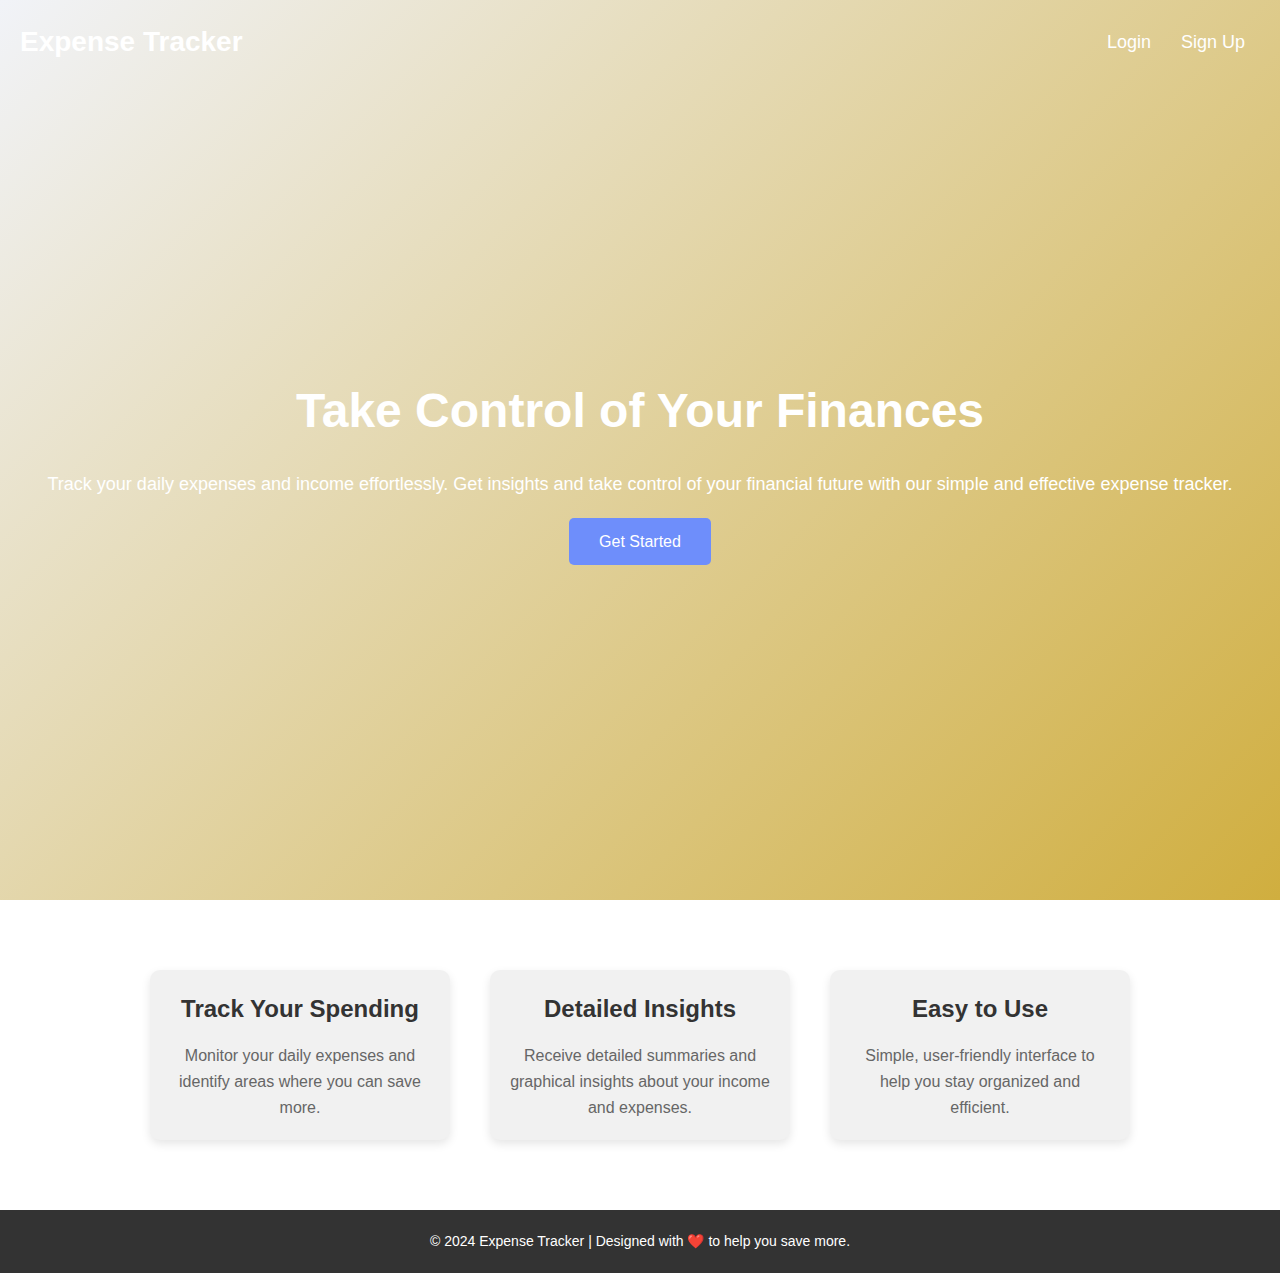
<file: 1) landingPage/landingPage.html>
<!DOCTYPE html>
<html lang="en">
<head>
    <meta charset="UTF-8">
    <meta name="viewport" content="width=device-width, initial-scale=1.0">
    <title>Expense Tracker</title>
    <link rel="stylesheet" href="landingPage.css">
</head>
<body>
    <header>
        <nav>
            <div class="logo">
                <h1>Expense Tracker</h1>
            </div>
            <ul class="nav-links">
                <li><a href="/2) loginPage/loginPage.html">Login</a></li>
                <li><a href="/3) signUpPage/signUpPage.html">Sign Up</a></li>
            </ul>
        </nav>
        <div class="hero-section">
            <div class="hero-content">
                <h2>Take Control of Your Finances</h2>
                <p>Track your daily expenses and income effortlessly. Get insights and take control of your financial future with our simple and effective expense tracker.</p>
                <a href="/2) loginPage/loginPage.html" class="cta-btn">Get Started</a>
            </div>
        </div>
    </header>

    <section class="features-section">
        <div class="feature">
            <h3>Track Your Spending</h3>
            <p>Monitor your daily expenses and identify areas where you can save more.</p>
        </div>
        <div class="feature">
            <h3>Detailed Insights</h3>
            <p>Receive detailed summaries and graphical insights about your income and expenses.</p>
        </div>
        <div class="feature">
            <h3>Easy to Use</h3>
            <p>Simple, user-friendly interface to help you stay organized and efficient.</p>
        </div>
    </section>

    <footer>
        <p>&copy; 2024 Expense Tracker | Designed with ❤️ to help you save more.</p>
    </footer>
</body>
</html>
</file>
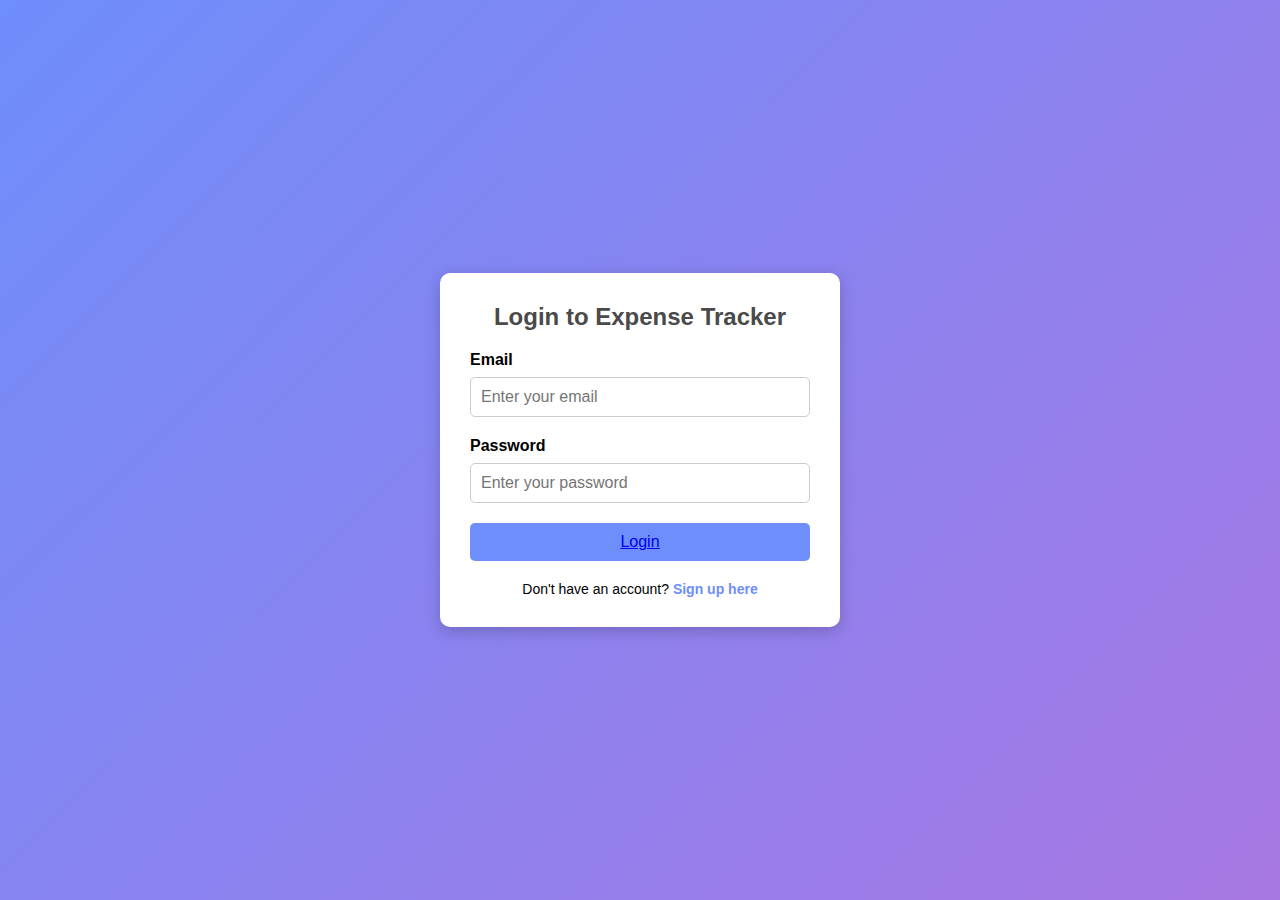
<file: 2) loginPage/loginPage.html>
<!DOCTYPE html>
<html lang="en">
<head>
    <meta charset="UTF-8">
    <meta name="viewport" content="width=device-width, initial-scale=1.0">
    <title>Expense Tracker Login</title>
    <link rel="stylesheet" href="loginPage.css">
</head>
<body>
    <div class="login-container">
        <div class="login-form">
            <h2>Login to Expense Tracker</h2>
            <form id="loginForm">
                <div class="input-group">
                    <label for="email">Email</label>
                    <input type="email" id="email" placeholder="Enter your email" required>
                </div>
                <div class="input-group">
                    <label for="password">Password</label>
                    <input type="password" id="password" placeholder="Enter your password" required>
                </div>
                <button type="submit"><a href="/4) mainPage/mainPage.html">Login</a></button>
                <p class="signup-text">Don't have an account? <a href="/3) signUpPage/signUpPage.html">Sign up here</a></p>

            </form>
        </div>
    </div>
    <script src="loginPage.js"></script>
</body>
</html>
</file>
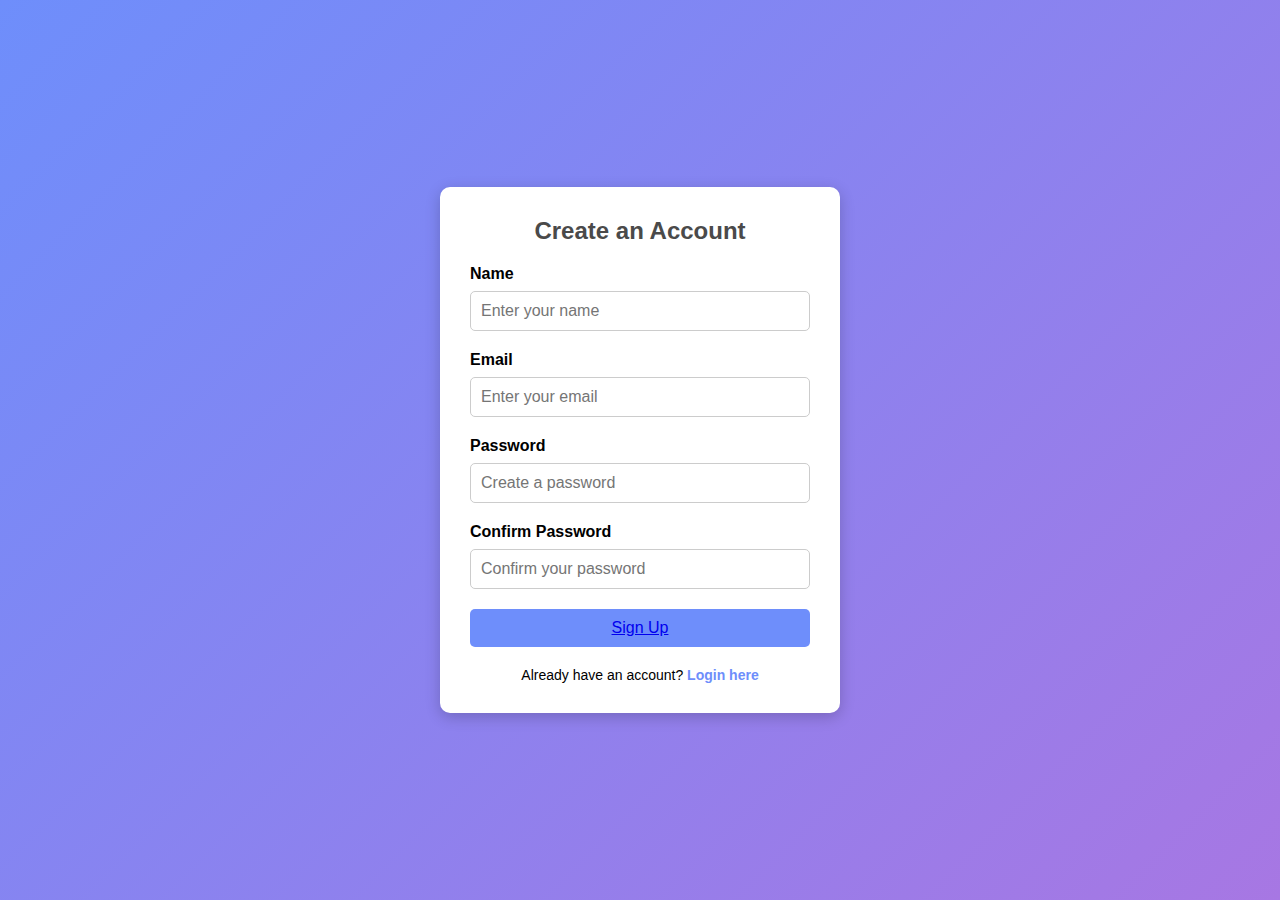
<file: 3) signUpPage/signUpPage.html>
<!DOCTYPE html>
<html lang="en">
<head>
    <meta charset="UTF-8">
    <meta name="viewport" content="width=device-width, initial-scale=1.0">
    <title>Expense Tracker Sign Up</title>
    <link rel="stylesheet" href="signUpPage.css">
</head>
<body>
    <div class="login-container">
        <div class="login-form">
            <h2>Create an Account</h2>
            <form id="signupForm">
                <div class="input-group">
                    <label for="name">Name</label>
                    <input type="text" id="name" placeholder="Enter your name" required>
                </div>
                <div class="input-group">
                    <label for="email">Email</label>
                    <input type="email" id="signup-email" placeholder="Enter your email" required>
                </div>
                <div class="input-group">
                    <label for="password">Password</label>
                    <input type="password" id="signup-password" placeholder="Create a password" required>
                </div>
                <div class="input-group">
                    <label for="confirm-password">Confirm Password</label>
                    <input type="password" id="confirm-password" placeholder="Confirm your password" required>
                </div>
                <button type="submit"><a href="/4) mainPage/mainPage.html">Sign Up</a></button>
                <p class="signup-text">Already have an account? <a href="/2) loginPage/loginPage.html">Login here</a></p>
            </form>
        </div>
    </div>
    <script src="signUpPage.js"></script>
</body>
</html>
</file>
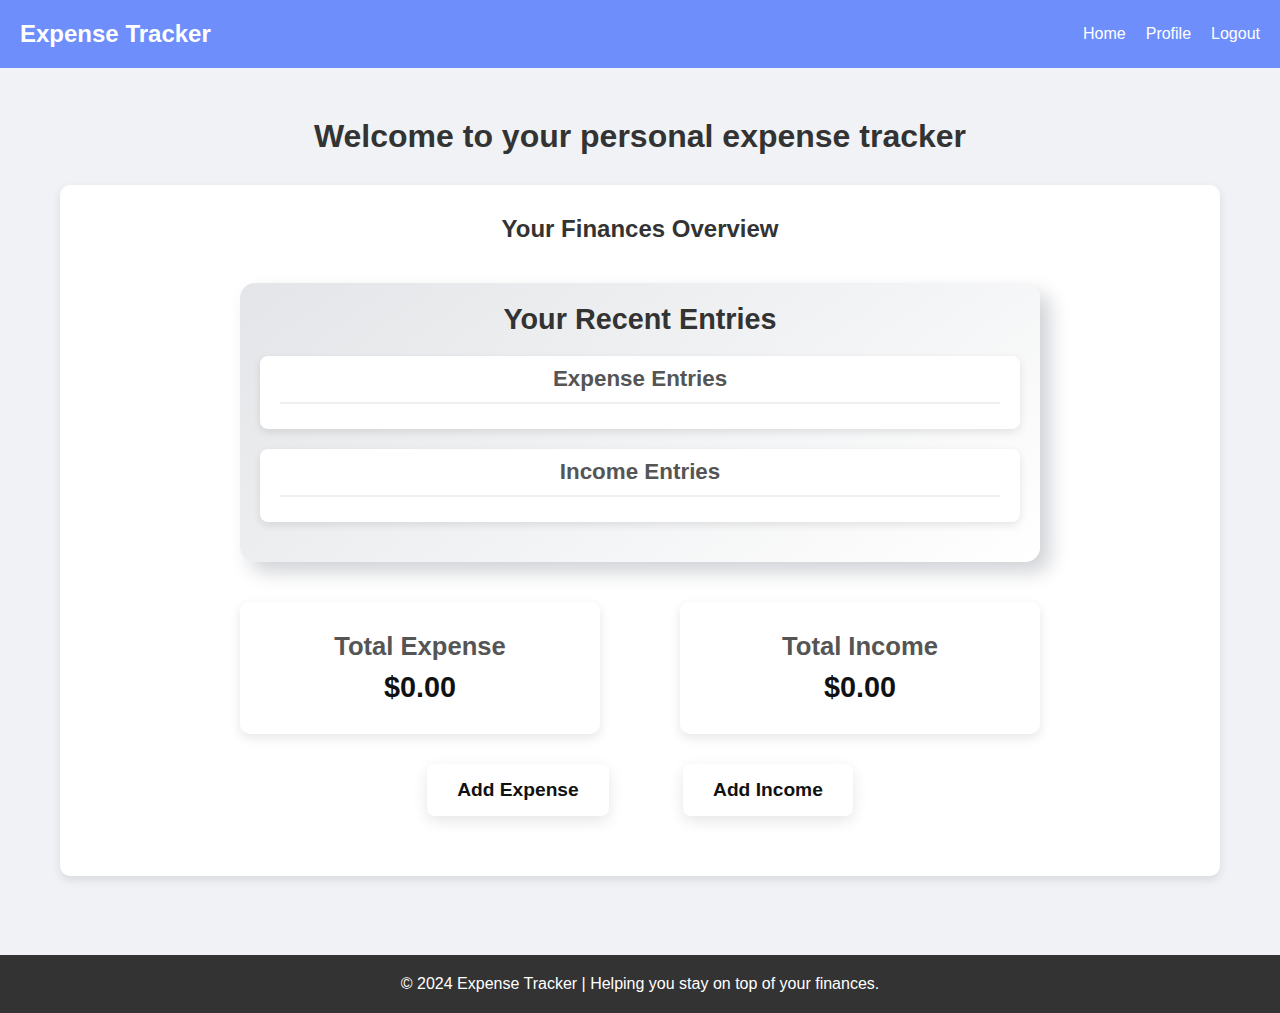
<file: 4) mainPage/mainPage.html>
<!DOCTYPE html>
<html lang="en">

<head>
    <meta charset="UTF-8">
    <meta name="viewport" content="width=device-width, initial-scale=1.0">
    <title>Expense Tracker Dashboard</title>
    <link rel="stylesheet" href="mainPage.css">
</head>

<body>
    <header>
        <nav>
            <div class="logo">
                <h1>Expense Tracker</h1>
            </div>
            <ul class="nav-links">
                <li><a href="#">Home</a></li>
                <li><a href="#">Profile</a></li>
                <li><a href="/1) landingPage/landingPage.html">Logout</a></li>
            </ul>
        </nav>
    </header>

    <section class="dashboard">
        <h2>Welcome to your personal expense tracker</h2>

        <div class="summary">
            <h3>Your Finances Overview</h3>
            <div class="entries-section">
                <h3>Your Recent Entries</h3>
                <div class="entry-container" id="expense-entries">
                    <h4>Expense Entries</h4>
                    <!-- Expense entries will appear here -->
                </div>
                <div class="entry-container" id="income-entries">
                    <h4>Income Entries</h4>
                    <!-- Income entries will appear here -->
                </div>
            </div>

            <div class="summary-section">
                <div class="summary-card" id="total-expense-container">
                    <h3>Total Expense</h3>
                    <span id="total-expense">$0.00</span>
                </div>
                <div class="summary-card" id="total-income-container">
                    <h3>Total Income</h3>
                    <span id="total-income">$0.00</span>
                </div>
            </div>




            <div class="button-container">
                <button id="add-expense-btn" class="add-btn">Add Expense</button>
                <button id="add-income-btn" class="add-btn">Add Income</button>
            </div>
            
    </section>

    <footer>
        <p>&copy; 2024 Expense Tracker | Helping you stay on top of your finances.</p>
    </footer>

    <!-- Popup for adding expense -->
    <div class="popup" id="expense-popup">
        <div class="popup-content">
            <span class="close" id="close-expense">&times;</span>
            <h3>Select Expense Category</h3>
            <ul class="categories" id="expense-categories">
                <li data-category="Shopping">Shopping</li>
                <li data-category="Eating Out">Eating Out</li>
                <li data-category="Entertainment">Entertainment</li>
                <li data-category="Travel">Travel</li>
                <li data-category="Utilities">Utilities</li>
            </ul>
            <div id="expense-input-section" class="input-section" style="display: none;">
                <h4 id="selected-expense-category"></h4>
                <input type="text" id="expense-description" placeholder="Write the expense" />
                <input type="number" id="expense-amount" placeholder="Enter amount" />
                <button id="submit-expense">Submit</button>
            </div>
        </div>
    </div>

    <!-- Popup for adding income -->
    <div class="popup" id="income-popup">
        <div class="popup-content">
            <span class="close" id="close-income">&times;</span>
            <h3>Select Income Category</h3>
            <ul class="categories" id="income-categories">
                <li data-category="Salary">Salary</li>
                <li data-category="Freelancing">Freelancing</li>
                <li data-category="Daily Wage">Daily Wage</li>
                <li data-category="Investments">Investments</li>
                <li data-category="Others">Others</li>
            </ul>
            <div id="income-input-section" class="input-section" style="display: none;">
                <h4 id="selected-income-category"></h4>
                <input type="text" id="income-description" placeholder="Write the income source" />
                <input type="number" id="income-amount" placeholder="Enter amount" />
                <button id="submit-income">Submit</button>
            </div>
        </div>
    </div>

    <script src="mainPage.js"></script>
</body>

</html>
</file>
<file: 1) landingPage/landingPage.css>
* {
    margin: 0;
    padding: 0;
    box-sizing: border-box;
    font-family: 'Arial', sans-serif;
}

body {
    line-height: 1.6;
    background-color: #f9f9f9;
}

header {
    height: 100vh;
    background: linear-gradient(-45deg, #6e8efb, #eb577c, #c59701, #f1f3f8);
    background-size: 400% 400%;
    animation: gradientBackground 15s ease infinite;
    color: #fff;
    display: flex;
    flex-direction: column;
}

@keyframes gradientBackground {
    0% {
        background-position: 0% 50%;
    }
    50% {
        background-position: 100% 50%;
    }
    100% {
        background-position: 0% 50%;
    }
}

nav {
    display: flex;
    justify-content: space-between;
    align-items: center;
    padding: 20px;
}

nav .logo h1 {
    font-size: 28px;
}

nav ul {
    list-style: none;
    display: flex;
}

nav ul li {
    margin: 0 15px;
}

nav ul li a {
    color: #fff;
    text-decoration: none;
    font-size: 18px;
}

.hero-section {
    flex: 1;
    display: flex;
    justify-content: center;
    align-items: center;
    text-align: center;
    padding: 0 20px;
    margin-bottom: 57px;
}

.hero-content h2 {
    font-size: 48px;
    margin-bottom: 20px;
}

.hero-content p {
    font-size: 18px;
    margin-bottom: 30px;
}

.cta-btn {
    background-color: #6e8efb;
    color: #ffffff;
    padding: 15px 30px;
    text-decoration: none;
    font-size: 16px;
    border-radius: 5px;
    transition: background-color 0.3s ease;
}

.cta-btn:hover {
    background-color: #a777e3;
}

.features-section {
    display: flex;
    justify-content: center;
    align-items: center;
    padding: 50px;
    background-color: #fff;
    text-align: center;
    flex-wrap: wrap;
}

.feature {
    margin: 20px;
    padding: 20px;
    background-color: #f1f1f1;
    border-radius: 10px;
    box-shadow: 0 4px 10px rgba(0, 0, 0, 0.1);
    flex: 1 1 250px;
    max-width: 300px;
}

.feature h3 {
    margin-bottom: 15px;
    font-size: 24px;
    color: #333;
}

.feature p {
    font-size: 16px;
    color: #666;
}

footer {
    text-align: center;
    padding: 20px;
    background-color: #333;
    color: #fff;
}

footer p {
    font-size: 14px;
}

/* Responsive Styles */
@media (max-width: 768px) {
    .hero-content h2 {
        font-size: 32px;
    }

    .hero-content p {
        font-size: 16px;
    }

    nav ul li a {
        font-size: 16px;
    }
}

@media (max-width: 480px) {
    .hero-content h2 {
        font-size: 24px;
    }

    .hero-content p {
        font-size: 14px;
    }

    .cta-btn {
        font-size: 14px;
        padding: 10px 20px;
    }

    nav ul {
        flex-direction: column;
    }

    nav ul li {
        margin: 5px 0;
    }
}
</file>
<file: 2) loginPage/loginPage.css>
* {
    margin: 0;
    padding: 0;
    box-sizing: border-box;
    font-family: 'Arial', sans-serif;
}

body {
    display: flex;
    justify-content: center;
    align-items: center;
    height: 100vh;
    background: linear-gradient(135deg, #6e8efb, #a777e3);
}

.login-container {
    background-color: #ffffff;
    border-radius: 10px;
    box-shadow: 0 4px 15px rgba(0, 0, 0, 0.2);
    padding: 30px;
    max-width: 400px;
    width: 100%;
}

.login-form h2 {
    text-align: center;
    margin-bottom: 20px;
    font-size: 24px;
    color: #4a4a4a;
}

.input-group {
    margin-bottom: 20px;
}

.input-group label {
    display: block;
    margin-bottom: 8px;
    font-weight: 600;
}

.input-group input {
    width: 100%;
    padding: 10px;
    border: 1px solid #ccc;
    border-radius: 5px;
    font-size: 16px;
}

button {
    width: 100%;
    padding: 10px;
    background-color: #6e8efb;
    color: white;
    border: none;
    border-radius: 5px;
    font-size: 16px;
    cursor: pointer;
    transition: background-color 0.3s;
}

button:hover {
    background-color: #a777e3;
}

.signup-text {
    text-align: center;
    margin-top: 20px;
    font-size: 14px;
}

.signup-text a {
    color: #6e8efb;
    text-decoration: none;
    font-weight: bold;
}

.signup-text a:hover {
    text-decoration: underline;
}
</file>
<file: 3) signUpPage/signUpPage.css>
* {
    margin: 0;
    padding: 0;
    box-sizing: border-box;
    font-family: 'Arial', sans-serif;
}

body {
    display: flex;
    justify-content: center;
    align-items: center;
    height: 100vh;
    background: linear-gradient(135deg, #6e8efb, #a777e3);
}

.login-container {
    background-color: #ffffff;
    border-radius: 10px;
    box-shadow: 0 4px 15px rgba(0, 0, 0, 0.2);
    padding: 30px;
    max-width: 400px;
    width: 100%;
}

.login-form h2 {
    text-align: center;
    margin-bottom: 20px;
    font-size: 24px;
    color: #4a4a4a;
}

.input-group {
    margin-bottom: 20px;
}

.input-group label {
    display: block;
    margin-bottom: 8px;
    font-weight: 600;
}

.input-group input {
    width: 100%;
    padding: 10px;
    border: 1px solid #ccc;
    border-radius: 5px;
    font-size: 16px;
}

button {
    width: 100%;
    padding: 10px;
    background-color: #6e8efb;
    color: white;
    border: none;
    border-radius: 5px;
    font-size: 16px;
    cursor: pointer;
    transition: background-color 0.3s;
}

button:hover {
    background-color: #a777e3;
}

.signup-text {
    text-align: center;
    margin-top: 20px;
    font-size: 14px;
}

.signup-text a {
    color: #6e8efb;
    text-decoration: none;
    font-weight: bold;
}

.signup-text a:hover {
    text-decoration: underline;
}
</file>
<file: 4) mainPage/mainPage.css>
/* General Styles */
* {
  margin: 0;
  padding: 0;
  box-sizing: border-box;
  font-family: 'Arial', sans-serif;
}

body {
  background-color: #f7f7f7;
  color: #333;
}

header {
  background-color: #6e8efb;
  padding: 20px;
}

nav {
  display: flex;
  justify-content: space-between;
  align-items: center;
}

nav .logo h1 {
  color: #fff;
  font-size: 24px;
}

nav ul {
  list-style: none;
  display: flex;
}

nav ul li {
  margin-left: 20px;
}

nav ul li a {
  color: #fff;
  text-decoration: none;
  font-size: 16px;
}

.dashboard {
  max-width: 1200px;
  margin: 50px auto;
  padding: 0 20px;
  text-align: center;
}

.dashboard h2 {
  font-size: 32px;
  margin-bottom: 30px;
  color: #333;
}

.summary {
  background-color: #fff;
  padding: 30px;
  border-radius: 10px;
  box-shadow: 0 4px 10px rgba(0, 0, 0, 0.1);
  margin-bottom: 30px;
}

.summary h3 {
  font-size: 24px;
  margin-bottom: 20px;
  color: #333;
}

.expense-income {
  display: flex;
  justify-content: space-around;
  flex-wrap: wrap;
}

.item {
  background-color: #f1f3f8;
  padding: 20px;
  margin: 10px;
  border-radius: 10px;
  box-shadow: 0 4px 10px rgba(0, 0, 0, 0.05);
  width: 250px;
}

.item h4 {
  font-size: 18px;
  margin-bottom: 10px;
  color: #333;
}

.item p {
  font-size: 22px;
  color: #6e8efb;
}

.actions {
  margin-top: 30px;
}

.action-btn {
  background-color: #6e8efb;
  color: #fff;
  padding: 15px 30px;
  border: none;
  border-radius: 5px;
  font-size: 16px;
  margin: 10px;
  cursor: pointer;
  transition: background-color 0.3s ease;
}

.action-btn:hover {
  background-color: #a777e3;
}

/* Popup styles */
.popup {
  display: none;
  position: fixed;
  z-index: 999;
  left: 0;
  top: 0;
  width: 100%;
  height: 100%;
  background: rgba(0, 0, 0, 0.7);
}

.popup-content {
  background-color: #fff;
  padding: 30px;
  border-radius: 10px;
  width: 300px;
  margin: 100px auto;
  position: relative;
  text-align: center;
}

.popup-content h3 {
  margin-bottom: 20px;
  color: #333;
}

.popup-content .categories {
  list-style: none;
  padding: 0;
}

.popup-content .categories li {
  padding: 10px;
  background-color: #f1f3f8;
  margin-bottom: 10px;
  border-radius: 5px;
  cursor: pointer;
  transition: background-color 0.3s;
}

.popup-content .categories li:hover {
  background-color: #6e8efb;
  color: #fff;
}

.close {
  position: absolute;
  top: 10px;
  right: 20px;
  font-size: 24px;
  color: #333;
  cursor: pointer;
}

.close:hover {
  color: #6e8efb;
}

.input-section {
  margin-top: 20px;
}

input[type="number"] {
  padding: 10px;
  width: 80%;
  border: 1px solid #ccc;
  border-radius: 5px;
  margin-bottom: 15px;
  font-size: 16px;
}

button {
  background-color: #ffffff;
  color: rgb(255, 255, 255);
  padding: 10px 20px;
  border: none;
  border-radius: 5px;
  cursor: pointer;

}

#submit-expense,
#submit-income {
  background-color: #6e8efb;
}

#submit-expense:hover {
  background-color: #1341d6;
}

#submit-income:hover {
  background-color: #1341d6;
}

/* button:hover {
  background-color: #a777e3;
} */

/* Styling for the description input */
.input-section input[type="text"] {
  margin-bottom: 10px;
  padding: 10px;
  width: 80%;
  border: 1px solid #ccc;
  border-radius: 5px;
  font-size: 16px;
}

.input-section input[type="number"] {
  margin-bottom: 15px;
}

/* Styling for the entries section */
.entries-section {
  margin-bottom: 30px;
  padding: 20px;
  background: #f4f4f9;
  border-radius: 10px;
  box-shadow: 0px 4px 12px rgba(0, 0, 0, 0.1);
}

.entries-section h3 {
  font-size: 1.8em;
  margin-bottom: 20px;
  color: #333;
  font-weight: 600;
  text-align: center;
}

#expense-entries,
#income-entries {
  margin-bottom: 20px;
  padding: 10px 20px;
  border-radius: 8px;
  background: #ffffff;
  box-shadow: 0px 3px 8px rgba(0, 0, 0, 0.1);
}

.entries-section h4 {
  margin-bottom: 15px;
  font-size: 1.4em;
  color: #555;
  font-weight: 600;
  text-align: center;
  border-bottom: 2px solid #f0f0f0;
  padding-bottom: 10px;
}

.entry {
  display: flex;
  justify-content: space-between;
  align-items: center;
  margin-bottom: 15px;
  padding: 15px;
  border-radius: 8px;
  background: #f9f9fb;
  box-shadow: 0px 2px 5px rgba(0, 0, 0, 0.08);
  transition: background 0.3s ease;
}

.entry:hover {
  background: #f0f0f5;
}

.entry-category {
  font-weight: bold;
  font-size: 1.1em;
  color: #333;
}

.entry-description {
  color: #888;
  font-size: 0.9em;
  max-width: 200px;
  text-align: left;
  white-space: nowrap;
  overflow: hidden;
  text-overflow: ellipsis;
}

.entry-amount {
  font-size: 1.3em;
  font-weight: bold;
}

.entry-expense {
  color: #e74c3c;
  /* Red for expenses */
}

.entry-income {
  color: #2ecc71;
  /* Green for income */
}

/* Styling for total section */
.summary-section {
  display: flex;
  justify-content: space-between;
  gap: 20px;
}

#total-expense-container,
#total-income-container {
  padding: 30px;
  border-radius: 10px;
  background-color: #ffffff;
  box-shadow: 0px 4px 12px rgba(0, 0, 0, 0.1);
  width: 45%;
  text-align: center;
  transition: transform 0.3s ease;
}

#total-expense-container:hover,
#total-income-container:hover {
  transform: translateY(-5px);
}

.summary-section h3 {
  margin: 0;
  font-size: 1.6em;
  color: #333;
  font-weight: 600;
}

.summary-section span {
  font-size: 1.5em;
  font-weight: bold;
}

/* General Layout */
body {
  font-family: 'Poppins', sans-serif;
  background-color: #f0f2f5;
  margin: 0;
  padding: 0;
  box-sizing: border-box;
}

h3,
h4 {
  color: #333;
  font-weight: 600;
}

.entries-section {
  margin: 40px auto;
  max-width: 800px;
  padding: 20px;
  border-radius: 15px;
  background: linear-gradient(145deg, #e3e5e8, #ffffff);
  box-shadow: 10px 10px 20px #d0d2d6, -10px -10px 20px #ffffff;
  transition: transform 0.3s ease;
  text-align: center;
}

.entries-section:hover {
  transform: translateY(-10px);
}

footer {
  background-color: #333;
  color: #fff;
  text-align: center;
  padding: 20px;
  /* position: absolute; */
  bottom: 0;
  width: 100%;
  margin-top: 79px;
}

/* Entry Container Styling */
.entry-container {
  background-color: #ffffff;
  margin-bottom: 30px;
  padding: 20px;
  border-radius: 12px;
  box-shadow: 0 8px 24px rgba(0, 0, 0, 0.1);
  transition: box-shadow 0.3s ease;
}

.entry-container h4 {
  margin-bottom: 15px;
  font-size: 1.4em;
}

.entry-container:hover {
  box-shadow: 0 12px 30px rgba(0, 0, 0, 0.15);
}

/* Individual Entry Styling */
.entry {
  display: flex;
  justify-content: space-between;
  align-items: center;
  margin-bottom: 12px;
  padding: 15px;
  border-radius: 10px;
  background-color: #f9f9fb;
  box-shadow: 0 4px 8px rgba(0, 0, 0, 0.08);
  animation: fadeInUp 0.5s ease;
  transition: background 0.3s ease;
}

.entry:hover {
  background-color: #f1f1f5;
}

.entry-category {
  font-weight: bold;
  font-size: 1.1em;
  color: #333;
}

.entry-description {
  font-size: 0.9em;
  color: #888;
  max-width: 200px;
  white-space: nowrap;
  overflow: hidden;
  text-overflow: ellipsis;
}

.entry-amount {
  font-size: 1.3em;
  font-weight: bold;
}

.entry-expense {
  color: #e74c3c;
  /* Red for expenses */
}

.entry-income {
  color: #2ecc71;
  /* Green for income */
}

/* Animations */
@keyframes fadeInUp {
  0% {
      opacity: 0;
      transform: translateY(20px);
  }

  100% {
      opacity: 1;
      transform: translateY(0);
  }
}

/* Summary Section Styling */
.summary-section {
  display: flex;
  justify-content: space-between;
  gap: 20px;
  max-width: 800px;
  margin: 0 auto;
}

.summary-card {
  width: 45%;
  padding: 30px;
  text-align: center;
  border-radius: 15px;
  background-color: #ffffff;
  box-shadow: 0 10px 25px rgba(0, 0, 0, 0.1);
  transition: transform 0.3s ease, box-shadow 0.3s ease;
}

.summary-card:hover {
  transform: translateY(-10px);
  box-shadow: 0 15px 30px rgba(0, 0, 0, 0.15);
}

.summary-card h3 {
  margin-bottom: 10px;
  font-size: 1.6em;
  color: #555;
}

.summary-card span {
  font-size: 1.8em;
  font-weight: bold;
  color: #111;
}

/* Add Button Container */
.button-container {
  display: flex;
  justify-content: space-around;
  margin: 30px auto;
  max-width: 500px;

}

/* Styling the Add Expense and Add Income Buttons */
.add-btn {
  padding: 15px 30px;
  font-size: 1.2em;
  font-weight: 600;
  border: none;
  border-radius: 8px;
  /* background-color: #4CAF50; */
  color: #fff;
  cursor: pointer;
  transition: transform 0.3s ease, box-shadow 0.3s ease, background-color 0.3s ease;
  box-shadow: 0 5px 15px rgba(0, 0, 0, 0.1);
}

/* add income and expense text color  */
#add-expense-btn {
  color: #111;
}

#add-income-btn {
  color: #111;
}

/* Add Expense Button Hover Effect */
#add-expense-btn:hover {
  background-color: #e74c3c;
  /* Red color on hover */
  transform: scale(1.05);
  box-shadow: 0 10px 25px rgba(0, 0, 0, 0.15);
}

/* Add Income Button Hover Effect */
#add-income-btn:hover {
  background-color: #03a318;
  /* Green color on hover */
  transform: scale(1.05);
  box-shadow: 0 10px 25px rgba(0, 0, 0, 0.15);
}

/* Add subtle animation when the buttons are clicked */
.add-btn:active {
  transform: scale(0.98);
}

/* Mobile Responsiveness */
@media (max-width: 768px) {
  .summary-section {
      flex-direction: column;
      align-items: center;
  }

  .summary-card {
      width: 100%;
      margin-bottom: 20px;
  }

  .entry-container {
      padding: 15px;
  }
}

/* Responsive Styles */
@media (max-width: 768px) {
  .expense-income {
      flex-direction: column;
      align-items: center;
  }

  .item {
      width: 100%;
      max-width: 300px;
  }

  .dashboard h2 {
      font-size: 24px;
  }
}

@media (max-width: 480px) {
  nav ul {
      flex-direction: column;
  }

  nav ul li {
      margin: 10px 0;
  }

  .action-btn {
      padding: 10px 20px;
      font-size: 14px;
  }
}
</file>
